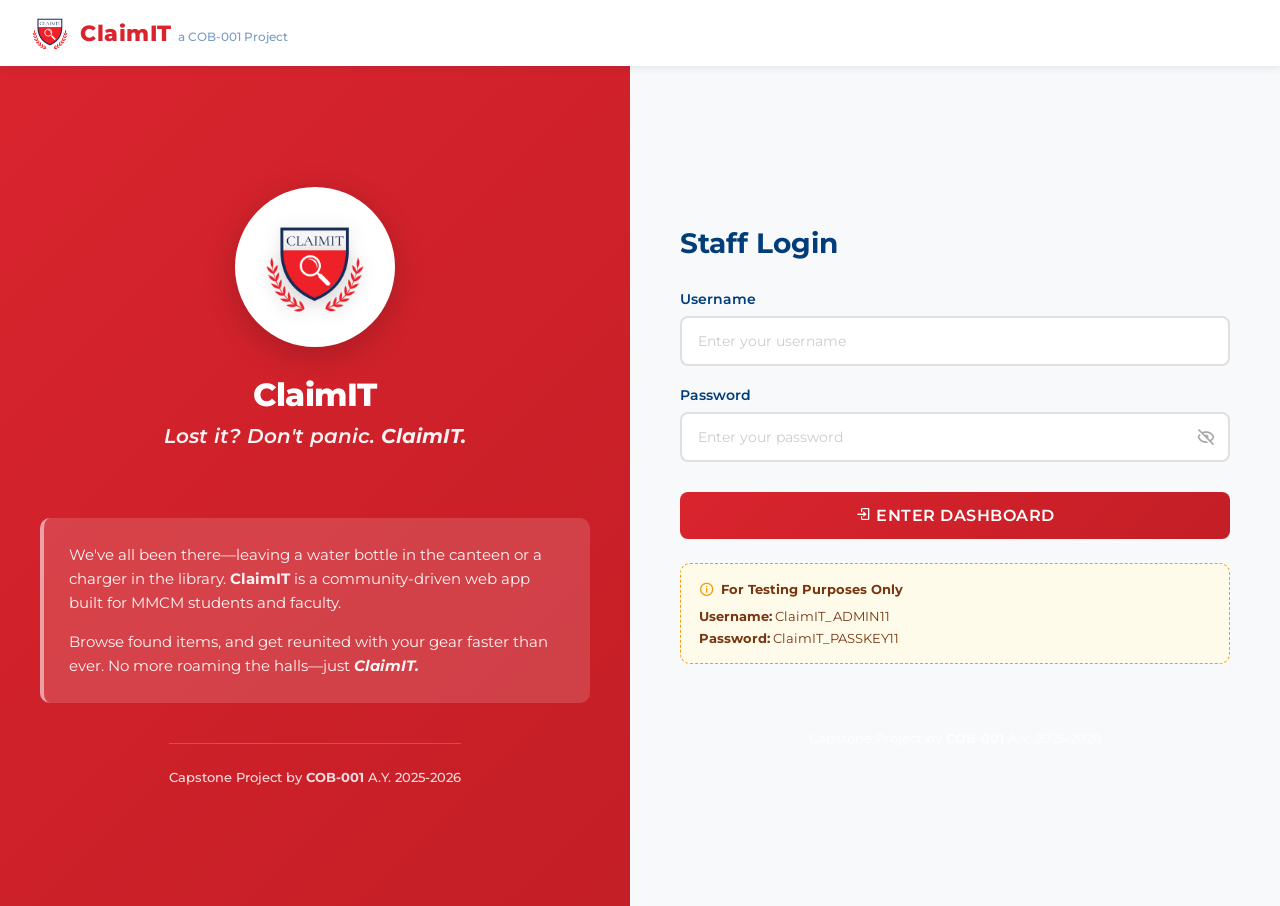
<file: add_item.html>
<!DOCTYPE html>
<html lang="en">
<head>
    <meta charset="UTF-8">
    <meta name="viewport" content="width=device-width, initial-scale=1.0">
    <title>ClaimIT | Add Item</title>
    <link rel="icon" type="image/png" href="assets/logo/app_logo.png">
    <link rel="stylesheet" href="css/admin-style.css">
    <link href='https://unpkg.com/boxicons@2.1.4/css/boxicons.min.css' rel='stylesheet'>
    <link href="https://fonts.googleapis.com/css2?family=Montserrat:wght@400;500;600;700;800&display=swap" rel="stylesheet">
    <style>
        .navbar-app-logo{width:38px;height:38px;object-fit:contain;}
        .navbar-title-sub{color:#003d7a;font-weight:700;}
        .logout-btn{background:none;border:none;color:#d9242e;font-size:20px;cursor:pointer;padding:6px;border-radius:6px;}
        .logout-btn:hover{background:#f8d7da;}
        .admin_name{color:#333;font-weight:600;font-size:14px;margin-right:8px;}
        .navbar-profile{display:flex;align-items:center;}

        .add-item-form { max-width: 860px; margin: 0 auto; }

        .form-section {
            background: white; padding: 28px 30px;
            border-radius: 12px; box-shadow: 0 2px 8px rgba(0,61,122,0.08);
            margin-bottom: 24px;
        }
        .form-section h3 {
            color: #003d7a; margin-bottom: 22px; font-size: 17px; font-weight: 700;
            display: flex; align-items: center; gap: 10px;
            border-bottom: 2px solid #f0f5ff; padding-bottom: 14px;
        }
        .form-grid { display: grid; grid-template-columns: 1fr 1fr; gap: 20px; }
        .form-group { display: flex; flex-direction: column; }
        .form-group.full { grid-column: 1 / -1; }
        .form-group label {
            color: #003d7a; font-weight: 700; margin-bottom: 7px; font-size: 13px;
        }
        .form-group label .req { color: #d9242e; }
        .form-group input, .form-group select, .form-group textarea {
            padding: 11px 13px; border: 2px solid #e0e0e0; border-radius: 8px;
            font-size: 14px; font-family: inherit; transition: border-color 0.2s;
        }
        .form-group input:focus, .form-group select:focus, .form-group textarea:focus {
            outline: none; border-color: #d9242e; box-shadow: 0 0 0 3px rgba(217,36,46,0.1);
        }
        .form-group textarea { resize: vertical; min-height: 80px; }

        /* Image section */
        .image-grid {
            display: grid; grid-template-columns: 1fr 1fr; gap: 20px;
        }
        .capture-option {
            border: 2px dashed #d0dff5; border-radius: 12px; padding: 20px;
            text-align: center; background: #f8faff;
        }
        .capture-option h4 { color: #003d7a; margin-bottom:10px; font-size:15px; }
        .capture-option p  { color: #888; font-size:12px; margin-bottom:12px; }
        .capture-btn {
            display: block; width: 100%;
            padding: 10px; margin-bottom: 8px;
            background: linear-gradient(135deg, #d9242e, #c41e26);
            color: white; border: none; border-radius: 8px;
            font-size: 13px; font-weight: 700; cursor: pointer;
            font-family: inherit; transition: opacity 0.2s;
        }
        .capture-btn:hover { opacity: 0.88; }
        .capture-btn.secondary { background: #003d7a; }
        .capture-btn.stop      { background: #6c757d; }
        .capture-btn:disabled  { background: #ccc; cursor: not-allowed; }

        #cameraVideo, #imagePreview, #cameraPreview {
            width: 100%; max-height: 220px; border-radius: 8px;
            object-fit: cover; display: none; margin-bottom: 10px;
        }
        #imagePreview, #cameraPreview { object-fit: contain; background: #f0f5ff; }

        /* Preview strip */
        .img-preview-strip {
            width: 100%; height: 180px;
            border: 2px dashed #d0dff5; border-radius: 10px;
            display: flex; align-items: center; justify-content: center;
            background: #f8faff; overflow: hidden; margin-bottom: 16px;
        }
        .img-preview-strip img { width:100%; height:100%; object-fit:contain; }
        .img-preview-strip span { color:#aaa; font-size:13px; font-weight:600; }

        /* Form actions */
        .form-actions {
            display: flex; gap: 14px; justify-content: flex-end; margin-top: 6px;
        }
        .btn-submit {
            padding: 13px 32px; background: linear-gradient(135deg,#d9242e,#c41e26);
            color:white; border:none; border-radius:8px; font-size:14px;
            font-weight:700; cursor:pointer; font-family:inherit;
            transition: transform 0.2s, box-shadow 0.2s;
        }
        .btn-submit:hover { transform:translateY(-2px); box-shadow:0 6px 20px rgba(217,36,46,0.3); }
        .btn-cancel-link {
            padding: 13px 24px; background:#6c757d; color:white; border:none;
            border-radius:8px; font-size:14px; font-weight:700; cursor:pointer;
            font-family:inherit; text-decoration:none; display:inline-flex;
            align-items:center;
        }
        .btn-cancel-link:hover { background:#5a6268; }

        .alert {
            padding:14px 18px; border-radius:8px; margin-bottom:20px;
            border-left:4px solid; animation:slideDown 0.3s ease;
            display:flex; align-items:center; gap:10px; font-weight:600; font-size:14px;
        }
        .alert-success { background:#d4edda; color:#155724; border-color:#28a745; }
        .alert-error   { background:#f8d7da; color:#721c24; border-color:#d9242e; }
        @keyframes slideDown { from{opacity:0;transform:translateY(-10px)} to{opacity:1;transform:translateY(0)} }

        @media(max-width:768px) {
            .form-grid, .image-grid { grid-template-columns:1fr; }
            .form-actions { flex-direction:column; }
        }
    </style>
</head>
<body>

    <div id="sidebarMount"></div>
    <div id="navbarMount"></div>

    <section class="home-section">
        <div class="home-content">
            <h2 id="pageTitle" style="color:#003d7a;margin-bottom:24px;font-size:22px;">Add New Found Item</h2>

            <div id="alertArea"></div>

            <div class="add-item-form">

                <!-- Item Details -->
                <div class="form-section">
                    <h3><i class='bx bx-package'></i> Item Details</h3>
                    <div class="form-grid">
                        <div class="form-group">
                            <label>Item Name <span class="req">*</span></label>
                            <input type="text" id="item_name" placeholder="e.g., iPhone 13 Pro">
                        </div>
                        <div class="form-group">
                            <label>Category <span class="req">*</span></label>
                            <select id="category">
                                <option value="">-- Select Category --</option>
                                <option>Electronics</option><option>Clothing</option>
                                <option>Accessories</option><option>Books</option>
                                <option>IDs/Cards</option><option>Bags</option>
                                <option>School Supplies</option><option>Sports Equipment</option>
                                <option>Personal Items</option><option>Other</option>
                            </select>
                        </div>
                        <div class="form-group full">
                            <label>Location Found <span class="req">*</span></label>
                            <input type="text" id="found_location" placeholder="e.g., Library 2nd Floor, near study tables">
                        </div>
                    </div>
                </div>

                <!-- Description -->
                <div class="form-section">
                    <h3><i class='bx bx-info-circle'></i> Item Description</h3>
                    <div class="form-grid">
                        <div class="form-group">
                            <label>Brand</label>
                            <input type="text" id="brand" placeholder="e.g., Apple, Samsung, Nike">
                        </div>
                        <div class="form-group">
                            <label>Color</label>
                            <input type="text" id="color" placeholder="e.g., Black, Silver">
                        </div>
                        <div class="form-group">
                            <label>Amount / Quantity</label>
                            <input type="text" id="amount" placeholder="e.g., 1 piece, 2 units">
                        </div>
                        <div class="form-group">
                            <label>Other Notes</label>
                            <input type="text" id="notes" placeholder="Condition, markings, etc.">
                        </div>
                        <div class="form-group full">
                            <label>Full Description</label>
                            <textarea id="description" placeholder="Any additional details…"></textarea>
                        </div>
                    </div>
                </div>

                <!-- Photo -->
                <div class="form-section">
                    <h3><i class='bx bx-camera'></i> Item Photo</h3>

                    <div class="img-preview-strip" id="previewStrip">
                        <span>No photo selected yet</span>
                    </div>

                    <div class="image-grid">
                        <!-- Camera -->
                        <div class="capture-option">
                            <h4>📷 Webcam / Camera</h4>
                            <p>Capture using your device camera</p>
                            <video id="cameraVideo" playsinline autoplay muted></video>
                            <canvas id="canvas" style="display:none;"></canvas>
                            <img id="cameraPreview" alt="Captured">
                            <button type="button" class="capture-btn" id="startCameraBtn">▶ Start Camera</button>
                            <button type="button" class="capture-btn secondary" id="capturePhotoBtn" style="display:none;">📸 Capture Photo</button>
                            <button type="button" class="capture-btn stop"      id="stopCameraBtn"   style="display:none;">■ Stop Camera</button>
                        </div>
                        <!-- File Upload -->
                        <div class="capture-option">
                            <h4>📁 Upload File</h4>
                            <p>Choose an image from your device</p>
                            <img id="imagePreview" alt="Preview">
                            <button type="button" class="capture-btn" onclick="document.getElementById('fileInput').click()">
                                <i class='bx bx-upload'></i> Choose File
                            </button>
                            <input type="file" id="fileInput" accept="image/*" style="display:none;">
                            <p style="font-size:11px;color:#aaa;margin-top:8px;">JPG, PNG, GIF, WebP</p>
                        </div>
                    </div>
                </div>

                <!-- Actions -->
                <div class="form-actions">
                    <a href="admin.html" class="btn-cancel-link"><i class='bx bx-arrow-back'></i> Cancel</a>
                    <button type="button" class="btn-submit" id="submitBtn" onclick="submitForm()">
                        <i class='bx bx-plus-circle'></i> Add Item
                    </button>
                </div>

            </div>
        </div>
    </section>

    <script src="admin-state.js"></script>
    <script>
    requireAuth();

    let capturedDataUrl = null; // from webcam
    let uploadedDataUrl = null; // from file input
    let editItemId      = null;

    async function init() {
        await loadState();
        document.getElementById('sidebarMount').outerHTML = renderSidebar('add_item.html');
        document.getElementById('navbarMount').outerHTML  = renderNavbar('add_item.html');

        // Check edit mode
        const params = new URLSearchParams(window.location.search);
        if (params.has('edit')) {
            editItemId = parseInt(params.get('edit'));
            loadEditData(editItemId);
        }
    }

    function loadEditData(id) {
        const item = getItems().find(i => i.item_id == id);
        if (!item) return;
        document.getElementById('pageTitle').textContent = 'Edit Item';
        document.getElementById('submitBtn').innerHTML   = '<i class="bx bx-save"></i> Save Changes';
        document.getElementById('item_name').value     = item.item_name;
        document.getElementById('category').value      = item.category;
        document.getElementById('found_location').value= item.found_location;
        document.getElementById('description').value   = item.description;
        // Show existing image
        setPreview(item.image || 'assets/default/DEF.png');
    }

    /* ── SUBMIT ───────────────────────────── */
    function submitForm() {
        const name     = document.getElementById('item_name').value.trim();
        const category = document.getElementById('category').value;
        const location = document.getElementById('found_location').value.trim();

        if (!name)     { showAlert('Item Name is required.', 'error'); return; }
        if (!category) { showAlert('Please select a Category.', 'error'); return; }
        if (!location) { showAlert('Location Found is required.', 'error'); return; }

        const imgData = capturedDataUrl || uploadedDataUrl || null;

        if (editItemId) {
            // EDIT MODE
            const changes = {
                item_name:      name,
                category:       category,
                found_location: location,
                description:    buildDesc(),
            };
            if (imgData) changes.image = imgData;
            updateItem(editItemId, changes);
            showAlert(`✓ Item <strong>${name}</strong> updated successfully! Product Code: <strong>${getItems().find(i=>i.item_id==editItemId)?.product_code}</strong>`, 'success');
            setTimeout(() => window.location.href = 'admin.html', 2200);
        } else {
            // ADD MODE
            const newItem = addItem({
                item_name:      name,
                category:       category,
                found_location: location,
                brand:          document.getElementById('brand').value.trim(),
                color:          document.getElementById('color').value.trim(),
                amount:         document.getElementById('amount').value.trim(),
                description:    document.getElementById('description').value.trim(),
                previewImage:   imgData
            });
            showAlert(`✓ Item <strong>${name}</strong> added! Product Code: <strong>${newItem.product_code}</strong>`, 'success');
            resetForm();
        }
    }

    function buildDesc() {
        const parts = [];
        const b = document.getElementById('brand').value.trim();
        const c = document.getElementById('color').value.trim();
        const a = document.getElementById('amount').value.trim();
        const d = document.getElementById('description').value.trim();
        if (b) parts.push(`Brand: ${b}`);
        if (c) parts.push(`Color: ${c}`);
        if (a) parts.push(`Amount: ${a}`);
        if (d) parts.push(d);
        return parts.join(' | ') || 'No description provided.';
    }

    function resetForm() {
        ['item_name','brand','color','amount','notes','description'].forEach(id => {
            document.getElementById(id).value = '';
        });
        document.getElementById('category').value = '';
        document.getElementById('found_location').value = '';
        capturedDataUrl = null;
        uploadedDataUrl = null;
        document.getElementById('fileInput').value = '';
        document.getElementById('imagePreview').style.display  = 'none';
        document.getElementById('cameraPreview').style.display = 'none';
        setPreview(null);
    }

    /* ── ALERT ────────────────────────────── */
    function showAlert(msg, type) {
        const area = document.getElementById('alertArea');
        area.innerHTML = `
            <div class="alert alert-${type}">
                <i class='bx ${type==='success'?'bx-check-circle':'bx-x-circle'}'></i>
                <span>${msg}</span>
            </div>`;
        area.scrollIntoView({ behavior: 'smooth', block: 'nearest' });
        if (type === 'success') {
            setTimeout(() => area.innerHTML = '', 5000);
        }
    }

    /* ── IMAGE PREVIEW ────────────────────── */
    function setPreview(src) {
        const strip = document.getElementById('previewStrip');
        if (!src) {
            strip.innerHTML = '<span>No photo selected yet</span>';
        } else {
            strip.innerHTML = `<img src="${src}" onerror="this.src='assets/default/DEF.png'">`;
        }
    }

    // File upload
    document.getElementById('fileInput').addEventListener('change', e => {
        const file = e.target.files[0];
        if (!file) return;
        const reader = new FileReader();
        reader.onload = ev => {
            uploadedDataUrl = ev.target.result;
            capturedDataUrl = null;
            const prev = document.getElementById('imagePreview');
            prev.src = ev.target.result;
            prev.style.display = 'block';
            setPreview(ev.target.result);
        };
        reader.readAsDataURL(file);
    });

    // Webcam
    let cameraStream = null;
    document.getElementById('startCameraBtn').addEventListener('click', async () => {
        try {
            cameraStream = await navigator.mediaDevices.getUserMedia({ video: { facingMode:'environment' } });
            const vid = document.getElementById('cameraVideo');
            vid.srcObject = cameraStream;
            vid.play();
            vid.style.display = 'block';
            document.getElementById('startCameraBtn').style.display  = 'none';
            document.getElementById('capturePhotoBtn').style.display = 'block';
            document.getElementById('stopCameraBtn').style.display   = 'block';
        } catch(err) {
            showAlert('Camera error: ' + err.message, 'error');
        }
    });

    document.getElementById('capturePhotoBtn').addEventListener('click', () => {
        const vid    = document.getElementById('cameraVideo');
        const canvas = document.getElementById('canvas');
        canvas.width  = vid.videoWidth;
        canvas.height = vid.videoHeight;
        canvas.getContext('2d').drawImage(vid, 0, 0);
        capturedDataUrl = canvas.toDataURL('image/jpeg', 0.9);
        uploadedDataUrl = null;
        const prev = document.getElementById('cameraPreview');
        prev.src = capturedDataUrl;
        prev.style.display = 'block';
        setPreview(capturedDataUrl);
    });

    document.getElementById('stopCameraBtn').addEventListener('click', () => {
        if (cameraStream) cameraStream.getTracks().forEach(t => t.stop());
        document.getElementById('cameraVideo').style.display     = 'none';
        document.getElementById('startCameraBtn').style.display  = 'block';
        document.getElementById('capturePhotoBtn').style.display = 'none';
        document.getElementById('stopCameraBtn').style.display   = 'none';
    });

    init();
    </script>
</body>
</html>
</file>
<file: css/admin-style.css>
/* ============================================
   MAPÚA MCM FOUND ITEMS - ADMIN STYLE
   Red (#d9242e) & Blue (#003d7a) Theme
   ============================================ */

* { 
    margin: 0; 
    padding: 0; 
    box-sizing: border-box; 
    font-family: 'Montserrat', 'Segoe UI', sans-serif; 
}

body { 
    background-color: #f8f9fa; 
}

/* ============================================
   LOGIN NAVIGATION BAR
   ============================================ */

.login-navbar {
    background: white;
    box-shadow: 0 2px 8px rgba(0, 61, 122, 0.1);
    position: fixed;
    top: 0;
    left: 0;
    right: 0;
    z-index: 1000;
}

.navbar-container {
    max-width: 1400px;
    margin: 0 auto;
    padding: 8px 30px;
    display: flex;
    align-items: center;
    justify-content: space-between;
}

.navbar-brand {
    display: flex;
    align-items: center;
    gap: 15px;
    text-decoration: none;
    color: #003d7a;
}

.navbar-logo {
    width: 180px;
    height: auto;
}

.navbar-title {
    font-size: 24px;
    font-weight: 800;
    color: #d9242e;
    letter-spacing: 1px;
}

/* ============================================
   LOGIN PAGE STYLES - RED & BLUE THEME
   ============================================ */

.login-page-body {
    background: white !important;
    display: flex !important;
    flex-direction: column !important;
    margin: 0 !important;
    padding: 0 !important;
    min-height: 100vh !important;
    overflow: hidden;
}

.login-page-container {
    display: flex;
    width: 100%;
    flex: 1;
    background: white;
}

/* LEFT SIDE - RED BRANDING */
.login-left {
    flex: 1;
    background: linear-gradient(135deg, #d9242e 0%, #c41e26 100%);
    display: flex;
    flex-direction: column;
    justify-content: center;
    align-items: center;
    padding: 50px 40px;
    color: white;
}

.login-branding {
    text-align: center;
    margin-bottom: 50px;
    z-index: 20;
    position: relative;
}

.logo-container {
    background: white;
    padding: 30px;
    border-radius: 20px;
    display: inline-block;
    margin-bottom: 40px;
    box-shadow: 0 8px 24px rgba(0, 0, 0, 0.15);
}

.school-logo {
    width: 200px;
    height: auto;
    display: block;
}

.login-branding h1 {
    font-size: 48px;
    font-weight: 800;
    margin-bottom: 15px;
    letter-spacing: -0.5px;
}

.login-branding h1 {
    font-size: 32px;
    font-weight: 800;
    margin-bottom: 10px;
    letter-spacing: -0.5px;
}

.login-subtitle {
    font-size: 14px;
    color: rgba(255, 255, 255, 0.9);
    font-weight: 500;
    margin-bottom: 40px;
}

.login-tagline {
    font-size: 20px;
    color: rgba(255, 255, 255, 0.95);
    font-weight: 600;
    margin-bottom: 40px;
    font-style: italic;
}

.login-message {
    background: rgba(255, 255, 255, 0.15);
    padding: 25px;
    border-radius: 10px;
    border-left: 4px solid rgba(255, 255, 255, 0.5);
}

.login-message p {
    font-size: 15px;
    line-height: 1.6;
    margin-bottom: 15px;
    color: rgba(255, 255, 255, 0.95);
}

.login-message p:last-child {
    margin-bottom: 0;
}

.login-footer {
    margin-top: 40px;
    padding-top: 25px;
    border-top: 1px solid rgba(255, 255, 255, 0.2);
    text-align: center;
}

.login-footer p {
    font-size: 13px;
    color: rgba(255, 255, 255, 0.85);
    font-weight: 500;
}

/* RIGHT SIDE - LOGIN FORM */
.login-card {
    flex: 1;
    display: flex;
    flex-direction: column;
    justify-content: center;
    padding: 60px 50px;
    background: #f8f9fa;
}

.login-card h2 {
    color: #003d7a;
    margin-bottom: 30px;
    font-size: 28px;
    font-weight: 700;
}

.login-card form {
    display: flex;
    flex-direction: column;
    gap: 20px;
}

.form-group {
    display: flex;
    flex-direction: column;
}

.form-group label {
    color: #003d7a;
    font-weight: 600;
    margin-bottom: 8px;
    font-size: 14px;
}

.login-card input {
    padding: 14px 16px;
    border: 2px solid #e0e0e0;
    border-radius: 8px;
    font-size: 14px;
    transition: all 0.3s ease;
    font-family: inherit;
}

.login-card input:focus {
    outline: none;
    border-color: #d9242e;
    box-shadow: 0 0 0 3px rgba(217, 36, 46, 0.1);
    background-color: #fff;
}

.login-card input::placeholder {
    color: #ccc;
}

.login-submit {
    padding: 14px;
    background: linear-gradient(135deg, #d9242e 0%, #c41e26 100%);
    color: white;
    border: none;
    border-radius: 8px;
    font-size: 16px;
    font-weight: 600;
    cursor: pointer;
    transition: all 0.3s ease;
    text-transform: uppercase;
    letter-spacing: 0.5px;
    margin-top: 10px;
}

.login-submit:hover {
    transform: translateY(-2px);
    box-shadow: 0 6px 20px rgba(217, 36, 46, 0.3);
}

.login-submit:active {
    transform: translateY(0);
}

.login-error {
    color: #d9242e;
    font-size: 13px;
    margin-bottom: 15px;
    padding: 12px;
    background-color: #f8d7da;
    border-radius: 6px;
    border-left: 4px solid #d9242e;
}

.login-timeout {
    color: #ff9800;
    font-size: 13px;
    padding: 12px;
    background-color: #fff3e0;
    border-radius: 6px;
    margin-bottom: 20px;
    border-left: 4px solid #ff9800;
}

/* ============================================
   DASHBOARD/ADMIN PAGE STYLES
   ============================================ */

/* SIDEBAR */
.sidebar {
    position: fixed;
    height: 100%;
    width: 260px;
    background: linear-gradient(135deg, #d9242e 0%, #c41e26 100%);
    transition: all 0.5s ease;
    box-shadow: 4px 0 15px rgba(217, 36, 46, 0.2);
    z-index: 100;
}

.sidebar .logo-details {
    display: none;
}

.sidebar .nav-links {
    margin-top: 0;
    list-style: none;
    padding-top: 10px;
}

.sidebar .nav-links li {
    height: 55px;
    border-bottom: 1px solid rgba(255, 255, 255, 0.1);
}

.sidebar .nav-links li a {
    height: 100%;
    width: 100%;
    display: flex;
    align-items: center;
    text-decoration: none;
    color: rgba(255, 255, 255, 0.85);
    padding: 0 20px;
    transition: all 0.3s ease;
    font-weight: 500;
}

.sidebar .nav-links li a:hover {
    background: rgba(0, 0, 0, 0.1);
    color: white;
}

.sidebar .nav-links li a.active {
    background: rgba(0, 0, 0, 0.15);
    color: white;
    border-left: 4px solid white;
    padding-left: 16px;
}

.sidebar .nav-links li i {
    min-width: 50px;
    text-align: center;
    font-size: 20px;
    margin-right: 10px;
}

.sidebar .nav-links li.log_out {
    border-top: 2px solid rgba(255, 255, 255, 0.2);
    margin-top: auto;
}

.sidebar .nav-links li.log_out a {
    color: rgba(255, 255, 255, 0.9);
}

.sidebar .nav-links li.log_out a:hover {
    background: rgba(0, 0, 0, 0.2);
    color: white;
}

/* TOP NAVIGATION BAR */
.top-navbar {
    background: white;
    box-shadow: 0 2px 8px rgba(0, 61, 122, 0.1);
    position: fixed;
    top: 0;
    left: 0;
    right: 0;
    z-index: 999;
    padding: 0;
}

.navbar-container {
    max-width: 100%;
    margin: 0;
    padding: 12px 30px;
    display: flex;
    align-items: center;
    justify-content: space-between;
    margin-left: 0;
    height: 75px;
}

.navbar-brand {
    display: flex;
    align-items: center;
    gap: 15px;
    text-decoration: none;
    color: #003d7a;
}

.navbar-logo {
    width: 80px;
    height: auto;
}

.navbar-title {
    font-size: 22px;
    font-weight: 800;
    color: #d9242e;
    letter-spacing: 1px;
}

.navbar-profile {
    display: flex;
    align-items: center;
}

.admin_name {
    color: #333;
    font-weight: 600;
    font-size: 16px;
}

/* MAIN SECTION */
.home-section {
    position: relative;
    background: #f8f9fa;
    min-height: 100vh;
    left: 260px;
    width: calc(100% - 260px);
    transition: all 0.5s ease;
    margin-top: 75px;
    padding-top: 0;
}

.home-content {
    padding: 30px;
}

/* STATISTICS SECTIONS */
.stats-section {
    margin-bottom: 40px;
}

.stats-header {
    display: flex;
    justify-content: space-between;
    align-items: center;
    margin-bottom: 20px;
}

.stats-header h3 {
    color: #003d7a;
    font-size: 20px;
    font-weight: 700;
    margin: 0;
}

.toggle-btn {
    background: linear-gradient(135deg, #d9242e 0%, #c41e26 100%);
    color: white;
    border: none;
    width: 50px;
    height: 50px;
    border-radius: 8px;
    display: flex;
    align-items: center;
    justify-content: center;
    cursor: pointer;
    transition: all 0.3s ease;
    font-size: 24px;
    box-shadow: 0 4px 12px rgba(217, 36, 46, 0.2);
}

.toggle-btn:hover {
    transform: translateY(-3px);
    box-shadow: 0 6px 20px rgba(217, 36, 46, 0.4);
}

.toggle-btn:active {
    transform: translateY(-1px);
}

/* FILTER SECTION */
.filter-section {
    background: white;
    padding: 30px;
    border-radius: 12px;
    box-shadow: 0 2px 8px rgba(0, 61, 122, 0.08);
    margin-bottom: 30px;
}

.filter-section h3 {
    color: #003d7a;
    margin-bottom: 20px;
    font-size: 18px;
    font-weight: 700;
}

.filter-form {
    display: flex;
    flex-direction: column;
    gap: 20px;
}

.filter-row {
    display: grid;
    grid-template-columns: repeat(auto-fit, minmax(200px, 1fr));
    gap: 15px;
    align-items: flex-end;
}

.filter-group {
    display: flex;
    flex-direction: column;
}

.filter-group label {
    color: #003d7a;
    font-weight: 600;
    margin-bottom: 8px;
    font-size: 14px;
}

.filter-group select,
.filter-group input[type="date"] {
    padding: 12px;
    border: 2px solid #e0e0e0;
    border-radius: 8px;
    font-size: 14px;
    font-family: inherit;
    transition: all 0.3s ease;
}

.filter-group select:focus,
.filter-group input[type="date"]:focus {
    outline: none;
    border-color: #d9242e;
    box-shadow: 0 0 0 3px rgba(217, 36, 46, 0.1);
}

.filter-btn {
    padding: 12px 24px;
    background: linear-gradient(135deg, #d9242e 0%, #c41e26 100%);
    color: white;
    border: none;
    border-radius: 8px;
    font-size: 14px;
    font-weight: 600;
    cursor: pointer;
    transition: all 0.3s ease;
    text-transform: uppercase;
    letter-spacing: 0.5px;
}

.filter-btn:hover {
    transform: translateY(-2px);
    box-shadow: 0 6px 20px rgba(217, 36, 46, 0.3);
}

.filter-btn.clear-btn {
    background: #6c757d;
}

.filter-btn.clear-btn:hover {
    background: #5a6268;
    box-shadow: 0 6px 20px rgba(90, 98, 104, 0.3);
}

/* OVERVIEW BOXES */
.overview-boxes {
    display: grid;
    grid-template-columns: repeat(auto-fit, minmax(250px, 1fr));
    gap: 25px;
    margin-bottom: 40px;
    max-height: 1000px;
    overflow: hidden;
    transition: max-height 0.3s ease;
}

.overview-boxes.collapsed {
    max-height: 0;
}

.box {
    background: white;
    padding: 30px;
    border-radius: 12px;
    box-shadow: 0 2px 8px rgba(0, 61, 122, 0.08);
    transition: all 0.3s ease;
    border-top: 4px solid #d9242e;
}

.box:hover {
    transform: translateY(-4px);
    box-shadow: 0 8px 20px rgba(217, 36, 46, 0.15);
}

.box .right-side {
    display: flex;
    flex-direction: column;
}

.box-topic {
    font-size: 14px;
    color: #666;
    font-weight: 600;
    text-transform: uppercase;
    letter-spacing: 0.5px;
    margin-bottom: 10px;
}

.box .number {
    font-size: 36px;
    font-weight: 700;
    color: #003d7a;
}

/* TABLE STYLES */
.items-table-container {
    background: white;
    padding: 30px;
    border-radius: 12px;
    box-shadow: 0 2px 8px rgba(0, 61, 122, 0.08);
    overflow-x: auto;
}

.items-table-container h3 {
    color: #003d7a;
    margin-bottom: 20px;
    font-size: 20px;
    font-weight: 700;
}

table {
    width: 100%;
    border-collapse: collapse;
    margin-top: 0;
}

table thead {
    background: #f0f5ff;
    border-bottom: 2px solid #003d7a;
}

table th {
    padding: 16px;
    color: #003d7a;
    font-weight: 700;
    text-align: left;
    font-size: 14px;
    text-transform: uppercase;
    letter-spacing: 0.5px;
}

table td {
    padding: 16px;
    border-bottom: 1px solid #e8e8e8;
    color: #333;
    font-size: 14px;
}

/* Description cell styling */
.description-cell {
    color: #666;
    font-size: 13px;
    cursor: pointer;
    padding: 6px 10px;
    background: #f8f9fa;
    border-radius: 4px;
    display: inline-block;
    max-width: 200px;
    overflow: visible;
    text-overflow: ellipsis;
    white-space: nowrap;
    border-left: 3px solid #d9242e;
    transition: all 0.3s ease;
    position: relative;
    user-select: none;
}

.description-cell:active {
    background: #e8eef5;
    color: #003d7a;
    transform: scale(0.98);
}

/* Custom tooltip */
.description-tooltip {
    display: none;
    position: fixed;
    z-index: 9999;
    background-color: #003d7a;
    color: #fff;
    text-align: left;
    padding: 12px 15px;
    border-radius: 8px;
    border-left: 4px solid #d9242e;
    font-size: 13px;
    line-height: 1.5;
    max-width: 300px;
    word-wrap: break-word;
    white-space: normal;
    box-shadow: 0 8px 24px rgba(0, 61, 122, 0.3);
    font-family: inherit;
    animation: tooltipFadeIn 0.3s ease;
}

@keyframes tooltipFadeIn {
    from {
        opacity: 0;
        transform: translateY(10px);
    }
    to {
        opacity: 1;
        transform: translateY(0);
    }
}

/* Arrow for tooltip */
.description-tooltip::after {
    content: "";
    position: absolute;
    top: -10px;
    left: 50%;
    margin-left: -5px;
    border-width: 5px;
    border-style: solid;
    border-color: transparent transparent #003d7a transparent;
}

.description-cell.show-tooltip .description-tooltip {
    display: block !important;
}

table tbody tr {
    transition: all 0.2s ease;
}

table tbody tr:hover {
    background-color: #f8f9fa;
}

table tbody tr:last-child td {
    border-bottom: none;
}

/* EMPTY STATE */
table td[colspan] {
    text-align: center;
    color: #999;
    padding: 40px !important;
    font-style: italic;
}

/* ACTION BUTTONS */
.action-btn {
    padding: 8px 12px;
    margin: 2px;
    border: none;
    border-radius: 6px;
    cursor: pointer;
    font-size: 13px;
    font-weight: 600;
    transition: all 0.2s ease;
    text-decoration: none;
    display: inline-block;
}

.action-btn.edit {
    background-color: #003d7a;
    color: white;
}

.action-btn.edit:hover {
    background-color: #002857;
}

.action-btn.delete {
    background-color: #d9242e;
    color: white;
}

.action-btn.delete:hover {
    background-color: #b71b24;
}

.action-btn.view {
    background-color: #28a745;
    color: white;
}

.action-btn.view:hover {
    background-color: #1e7e34;
}

/* RESPONSIVE - ONLY MOBILE OPTIMIZATIONS */

/* Tablets - minimal changes */
@media (max-width: 1024px) {
    .navbar-container {
        padding: 12px 15px;
    }
}

/* Small tablets and landscape phones */
@media (max-width: 900px) {
    .sidebar {
        width: 80px;
    }

    .home-section {
        left: 80px;
        width: calc(100% - 80px);
    }

    .navbar-container {
        padding: 10px 15px;
    }

    .sidebar .nav-links li a span {
        display: none;
    }

    .sidebar .logo_name {
        display: none;
    }

    .sidebar .nav-links li a {
        justify-content: center;
    }

    .home-content {
        padding: 15px;
    }

    .filter-row {
        flex-direction: column;
        gap: 15px;
    }

    .filter-group {
        width: 100%;
    }

    .filter-btn {
        width: 100%;
    }

    table {
        font-size: 13px;
    }

    table th, table td {
        padding: 10px;
    }
}

/* Mobile phones */
@media (max-width: 768px) {
    .sidebar {
        width: 70px;
    }

    .home-section {
        left: 70px;
        width: calc(100% - 70px);
    }

    .navbar-container {
        padding: 8px 12px;
        gap: 10px;
    }

    .navbar-brand {
        gap: 8px;
    }

    .navbar-logo {
        width: 45px;
    }

    .navbar-title {
        font-size: 15px;
    }

    .navbar-profile {
        font-size: 12px;
    }

    .home-content {
        padding: 12px;
    }

    .filter-section {
        padding: 12px;
    }

    .filter-group input,
    .filter-group select {
        font-size: 14px;
        padding: 10px;
    }

    .items-table-container {
        overflow-x: auto;
        -webkit-overflow-scrolling: touch;
    }

    table {
        font-size: 12px;
    }

    table th, table td {
        padding: 8px;
    }

    .action-btn {
        padding: 6px 10px;
        font-size: 11px;
    }

    .overview-boxes {
        grid-template-columns: 1fr;
        gap: 12px;
    }

    .description-cell {
        max-width: 100px;
    }

    h2 {
        font-size: 20px;
    }

    h3 {
        font-size: 15px;
    }
}

/* Small phones */
@media (max-width: 480px) {
    .sidebar {
        width: 60px;
    }

    .home-section {
        left: 60px;
        width: calc(100% - 60px);
        margin-top: 60px;
    }

    .top-navbar {
        height: auto;
    }

    .navbar-container {
        padding: 8px;
        height: auto;
    }

    .navbar-brand {
        gap: 5px;
        flex: 1;
    }

    .navbar-logo {
        width: 35px;
    }

    .navbar-title {
        font-size: 13px;
    }

    .navbar-profile {
        display: none;
    }

    .home-content {
        padding: 8px;
    }

    .filter-section {
        padding: 8px;
    }

    .filter-group label {
        font-size: 12px;
    }

    .filter-group input,
    .filter-group select {
        font-size: 13px;
        padding: 8px;
    }

    .filter-btn {
        font-size: 11px;
        padding: 10px;
    }

    table {
        font-size: 10px;
        min-width: 100%;
    }

    table th, table td {
        padding: 6px;
    }

    .action-btn {
        padding: 5px 8px;
        font-size: 9px;
    }

    .badge {
        font-size: 9px;
        padding: 3px 6px;
    }

    h2 {
        font-size: 16px;
        margin-bottom: 10px;
    }

    h3 {
        font-size: 13px;
    }

    .box {
        padding: 12px;
    }

    .number {
        font-size: 20px;
    }

    .box-topic {
        font-size: 11px;
    }

    .modal-content {
        width: 90%;
        margin: 30% auto;
    }

    .modal-footer {
        flex-direction: column;
        gap: 8px;
    }

    .btn-cancel,
    .btn-archive {
        width: 100%;
        font-size: 12px;
    }

    .month-selector input[type="month"] {
        width: 100%;
    }
}

.category-breakdown {
    background: white;
    padding: 30px;
    border-radius: 12px;
    box-shadow: 0 2px 8px rgba(0, 61, 122, 0.08);
    overflow-x: auto;
    margin-top: 20px;
}

.category-breakdown table {
    width: 100%;
    border-collapse: collapse;
}

.category-breakdown table thead {
    background: #f0f5ff;
    border-bottom: 2px solid #003d7a;
}

.category-breakdown table th {
    padding: 16px;
    color: #003d7a;
    font-weight: 700;
    text-align: left;
    font-size: 14px;
    text-transform: uppercase;
    letter-spacing: 0.5px;
}

.category-breakdown table td {
    padding: 16px;
    border-bottom: 1px solid #e8e8e8;
    color: #333;
    font-size: 14px;
}

.category-breakdown table tbody tr:hover {
    background-color: #f8f9fa;
}

.filter-section h4 {
    color: #003d7a;
    font-size: 16px;
    font-weight: 700;
    margin-bottom: 15px;
}

/* ITEM DETAILS PAGE */
.item-details-container {
    background: white;
    padding: 30px;
    border-radius: 12px;
    box-shadow: 0 2px 8px rgba(0, 61, 122, 0.08);
}

.item-header {
    display: flex;
    justify-content: space-between;
    align-items: center;
    margin-bottom: 30px;
    border-bottom: 2px solid #f0f5ff;
    padding-bottom: 20px;
}

.item-header h2 {
    color: #003d7a;
    font-size: 28px;
    font-weight: 700;
    margin: 0;
}

.back-link {
    display: flex;
    align-items: center;
    gap: 8px;
    color: #d9242e;
    text-decoration: none;
    font-weight: 600;
    transition: all 0.3s ease;
}

.back-link:hover {
    color: #003d7a;
    gap: 12px;
}

.item-content {
    display: grid;
    grid-template-columns: 1fr 2fr;
    gap: 40px;
}

.item-image-container {
    background: #f8f9fa;
    border-radius: 12px;
    overflow: hidden;
    display: flex;
    align-items: center;
    justify-content: center;
    min-height: 400px;
}

.item-image {
    width: 100%;
    height: 100%;
    object-fit: cover;
}

.item-info {
    display: flex;
    flex-direction: column;
    gap: 30px;
}

.info-grid {
    display: grid;
    grid-template-columns: 1fr 1fr;
    gap: 20px;
}

.info-item {
    display: flex;
    flex-direction: column;
}

.info-item.full-width {
    grid-column: 1 / -1;
}

.info-item label {
    color: #003d7a;
    font-weight: 700;
    font-size: 14px;
    text-transform: uppercase;
    letter-spacing: 0.5px;
    margin-bottom: 8px;
}

.info-item p {
    color: #333;
    font-size: 16px;
    line-height: 1.6;
    margin: 0;
}

.item-actions {
    display: flex;
    gap: 12px;
    flex-wrap: wrap;
}

.item-actions .action-btn {
    display: inline-flex;
    align-items: center;
    gap: 8px;
    padding: 12px 20px;
    border: none;
    border-radius: 8px;
    font-size: 14px;
    font-weight: 600;
    cursor: pointer;
    text-decoration: none;
    transition: all 0.3s ease;
    text-transform: uppercase;
    letter-spacing: 0.5px;
}

.item-actions .action-btn.view {
    background-color: #003d7a;
    color: white;
}

.item-actions .action-btn.view:hover {
    background-color: #002857;
}

.item-actions .action-btn.edit {
    background-color: #0066cc;
    color: white;
}

.item-actions .action-btn.edit:hover {
    background-color: #003d7a;
}

.item-actions .action-btn.delete {
    background-color: #d9242e;
    color: white;
}

.item-actions .action-btn.delete:hover {
    background-color: #b71b24;
}

/* RESPONSIVE */
@media (max-width: 768px) {
    .item-content {
        grid-template-columns: 1fr;
    }

    .item-header {
        flex-direction: column;
        align-items: flex-start;
        gap: 15px;
    }

    .info-grid {
        grid-template-columns: 1fr;
    }

    .item-actions {
        flex-direction: column;
    }

    .item-actions .action-btn {
        width: 100%;
        justify-content: center;
    }
}

/* MODAL STYLES */
.modal {
    display: none;
    position: fixed;
    z-index: 2000;
    left: 0;
    top: 0;
    width: 100%;
    height: 100%;
    background-color: rgba(0, 0, 0, 0.5);
    animation: fadeIn 0.3s ease;
}

@keyframes fadeIn {
    from { opacity: 0; }
    to { opacity: 1; }
}

.modal-content {
    background-color: white;
    margin: 5% auto;
    padding: 0;
    border-radius: 12px;
    box-shadow: 0 8px 32px rgba(0, 61, 122, 0.2);
    width: 90%;
    max-width: 500px;
    animation: slideIn 0.3s ease;
}

@keyframes slideIn {
    from {
        transform: translateY(-50px);
        opacity: 0;
    }
    to {
        transform: translateY(0);
        opacity: 1;
    }
}

.modal-header {
    display: flex;
    justify-content: space-between;
    align-items: center;
    padding: 20px 25px;
    border-bottom: 2px solid #f0f5ff;
}

.modal-header h2 {
    color: #003d7a;
    font-size: 22px;
    font-weight: 700;
    margin: 0;
}

.modal-close {
    background: none;
    border: none;
    color: #666;
    font-size: 28px;
    cursor: pointer;
    transition: all 0.3s ease;
    padding: 0;
    width: 40px;
    height: 40px;
    display: flex;
    align-items: center;
    justify-content: center;
}

.modal-close:hover {
    color: #d9242e;
    background: #f8f9fa;
    border-radius: 6px;
}

.modal-body {
    padding: 25px;
}

.modal-body p {
    color: #333;
    font-size: 14px;
    margin: 0 0 15px 0;
    line-height: 1.6;
}

.modal-body textarea {
    width: 100%;
    padding: 12px;
    border: 2px solid #e0e0e0;
    border-radius: 8px;
    font-size: 14px;
    font-family: inherit;
    resize: vertical;
    min-height: 120px;
    transition: all 0.3s ease;
    box-sizing: border-box;
}

.modal-body textarea:focus {
    outline: none;
    border-color: #d9242e;
    box-shadow: 0 0 0 3px rgba(217, 36, 46, 0.1);
}

.modal-body textarea::placeholder {
    color: #999;
}

.modal-footer {
    display: flex;
    gap: 10px;
    justify-content: flex-end;
    padding: 20px 25px;
    border-top: 1px solid #f0f5ff;
}

.btn-cancel,
.btn-archive {
    padding: 12px 24px;
    border: none;
    border-radius: 8px;
    font-size: 14px;
    font-weight: 600;
    cursor: pointer;
    transition: all 0.3s ease;
    text-transform: uppercase;
    letter-spacing: 0.5px;
}

.btn-cancel {
    background-color: #6c757d;
    color: white;
}

.btn-cancel:hover {
    background-color: #5a6268;
    transform: translateY(-2px);
}

.btn-archive {
    background: linear-gradient(135deg, #d9242e 0%, #c41e26 100%);
    color: white;
}

.btn-archive:hover {
    transform: translateY(-2px);
    box-shadow: 0 6px 20px rgba(217, 36, 46, 0.3);
}

/* STATISTICS PAGE STYLES */
.month-selector {
    display: flex;
    align-items: center;
    gap: 15px;
}

.month-selector form {
    display: flex;
    align-items: center;
    gap: 10px;
}

.month-selector input[type="month"] {
    padding: 10px 15px;
    border: 2px solid #d9242e;
    border-radius: 8px;
    font-size: 14px;
    font-family: 'Montserrat', sans-serif;
    font-weight: 600;
    color: #003d7a;
    cursor: pointer;
    transition: all 0.3s ease;
}

.month-selector input[type="month"]:hover {
    border-color: #003d7a;
    box-shadow: 0 2px 8px rgba(0, 61, 122, 0.1);
}

.month-selector input[type="month"]:focus {
    outline: none;
    border-color: #003d7a;
    box-shadow: 0 0 0 3px rgba(0, 61, 122, 0.1);
}

.month-selector span {
    color: #333;
    font-weight: 600;
    font-size: 14px;
}

.category-breakdown {
    background: white;
    padding: 30px;
    border-radius: 12px;
    box-shadow: 0 2px 8px rgba(0, 61, 122, 0.08);
    overflow-x: auto;
    margin-top: 20px;
}

.category-breakdown table {
    width: 100%;
    border-collapse: collapse;
}

.category-breakdown table thead {
    background: #f0f5ff;
    border-bottom: 2px solid #003d7a;
}

.category-breakdown table th {
    padding: 16px;
    color: #003d7a;
    font-weight: 700;
    text-align: left;
    font-size: 14px;
    text-transform: uppercase;
    letter-spacing: 0.5px;
}

.category-breakdown table td {
    padding: 16px;
    border-bottom: 1px solid #e8e8e8;
    color: #333;
    font-size: 14px;
}

.category-breakdown table tbody tr:hover {
    background-color: #f8f9fa;
}

.filter-section h4 {
    color: #003d7a;
    font-size: 16px;
    font-weight: 700;
    margin-bottom: 15px;
}

/* UTILITY CLASSES */
.text-success {
    color: #28a745;
}

.text-danger {
    color: #d9242e;
}

.text-warning {
    color: #ff9800;
}

.text-info {
    color: #003d7a;
}

.badge {
    display: inline-block;
    padding: 6px 12px;
    border-radius: 20px;
    font-size: 12px;
    font-weight: 600;
    text-transform: uppercase;
}

.badge-success {
    background-color: #d4edda;
    color: #155724;
}

.badge-warning {
    background-color: #fff3cd;
    color: #856404;
}

.badge-danger {
    background-color: #f8d7da;
    color: #721c24;
}

.badge-info {
    background-color: #d1ecf1;
    color: #0c5460;
}
</file>
